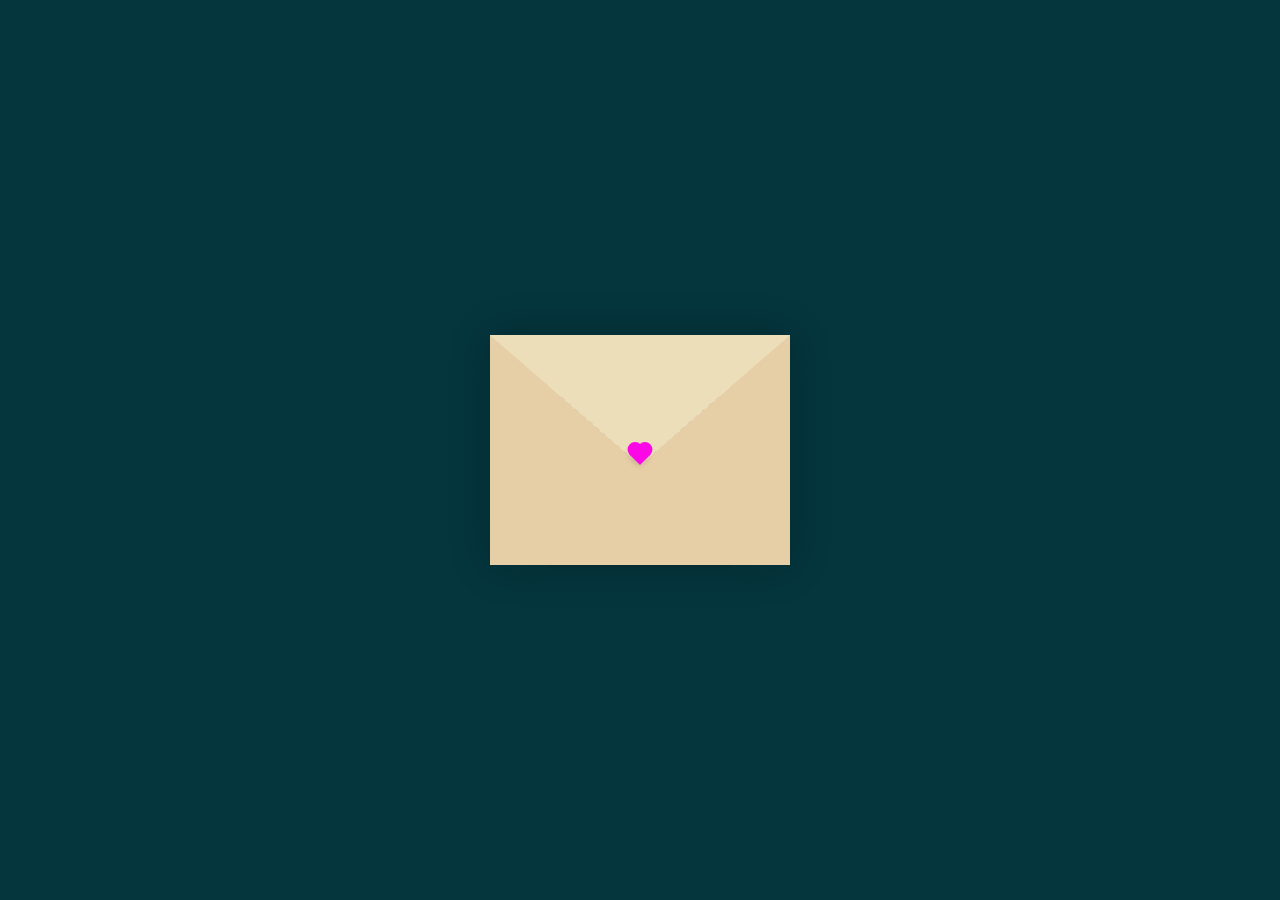
<file: index.html>
<!DOCTYPE html>
<html lang="en">
<head>
    <meta charset="UTF-8">
    <meta http-equiv="X-UA-Compatible" content="IE=edge">
    <meta name="viewport" content="width=device-width, initial-scale=1.0">
    <title>Love letter 19.09.23</title>
    <link rel="stylesheet" href="./style.css">
</head>
<body>
    <div class="container">
        <div class="envelope-wrapper">
            <div class="envelope">
                <div class="letter">
                    <div class="text">
                        <strong style="font-family: cursive; color: red;">My Love</strong>
                        <p style="font-size: 4pt;">
                            What I wouldn't give to spend all night awake with you again, filling the hours with unnecessary activities just to spend more time with each other. 
                            To spend all day holding each other. I have never had a boring day with you. 
                            I was just thinking about our midnight food runs and it has me so sad. I miss racing bikes with you and you cheating by always trying to be on the inside. 
                            I miss being indecisive about what food to get at lawson's and ending up buying nonsense. I miss how you'd put your hand in my back pocket when we walk sometimes.
                            I miss how we were convincing ourselves that we were being slick when we were acting like a full-blown couple everywhere. 
                            I miss our coffee dates. I miss our playing pool dates. I miss going to Lugas and doing the most knowing we can't eat all that.
                            I miss every moment we spent together and I wish I could relive it.
                            <span style="color: red;">I LOVE YOU</span>  so, very, incredibly much.
                        </p>
                        <p style="text-align: center; font-family: cursive; color: red;"> Love, Leesa <span style="color: red;"><3</span></p>
                    </div>
                </div>
            </div>
            <div class="heart"></div>
        </div>
    </div>
    <script>
        const envelope = document.querySelector('.envelope-wrapper');
        envelope.addEventListener('click', () => {
            envelope.classList.toggle('flap');
        });
    </script>
</body>
</html>
</file>
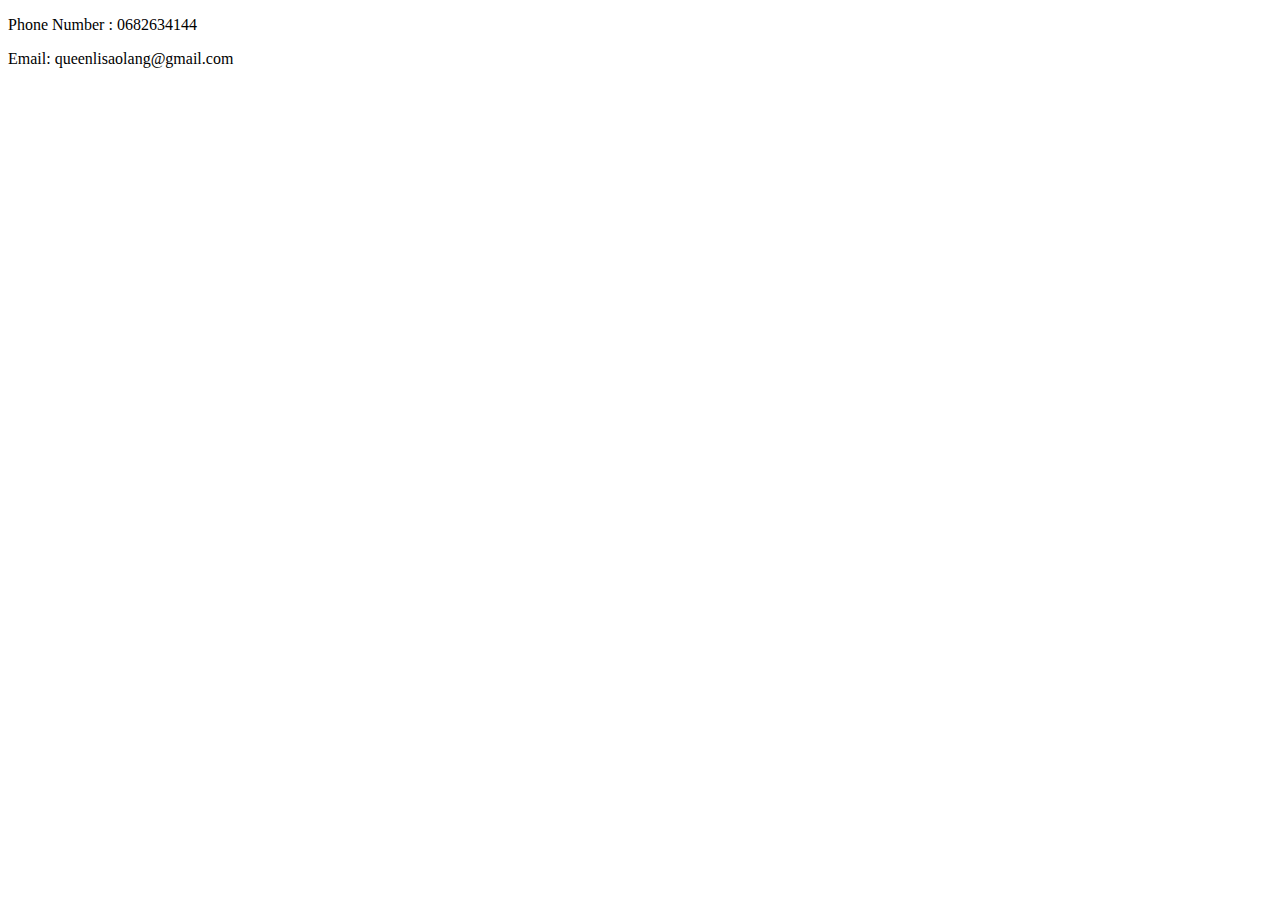
<file: public/contact.html>
<!DOCTYPE html>
<html lang="en">
<head>
    <meta charset="UTF-8">
    <meta name="viewport" content="width=device-width, initial-scale=1.0">
    <title>Contact me</title>
</head>
<body>
    <p>
        Phone Number : 0682634144
    </p>
    <p>
        Email: queenlisaolang@gmail.com
    </p>
</body>
</html>
</file>
<file: style.css>
:root{
  --primary: #fff;
  --bg-color: rgb(5, 53, 61);
  --bg-envelope-color: #f5edd1;
  --envelope-tab: #ecdeb8;
  --envelope-cover: #e6cfa7;
  --shadow-color: rgba(0, 0, 0, 0.2);
  --txt-color: #444;
  --heart-color: rgb(252, 8, 231);
}
body{
  margin: 0;
  padding: 0;
  box-sizing: border-box;
  background: var(--bg-color);
  display: flex;
  align-items: center;
  justify-content: center;
}
.container {
  height: 100vh;
  display: grid;
  place-items: center;
}
.container > .envelope-wrapper {
  background: var(--bg-envelope-color);
  box-shadow: 0 0 40px var(--shadow-color);
}
.envelope-wrapper > .envelope {
  position: relative;
  width: 300px;
  height: 230px;
}
.envelope-wrapper > .envelope::before {
  content: "";
  position: absolute;
  top: 0;
  z-index: 2;
  border-top: 130px solid var(--envelope-tab);
  border-right: 150px solid transparent;
  border-left: 150px solid transparent;
  transform-origin: top;
  transition: all 0.5s ease-in-out 0.7s;
}
.envelope-wrapper > .envelope::after {
  content: "";
  position: absolute;
  z-index: 2;
  width: 0px;
  height: 0px;
  border-top: 130px solid transparent;
  border-right: 150px solid var(--envelope-cover);
  border-bottom: 100px solid var(--envelope-cover);
  border-left: 150px solid var(--envelope-cover);
}
.envelope > .letter {
  position: absolute;
  right: 20%;
  bottom: 0;
  width: 54%;
  height: 80%;
  background: var(--primary);
  text-align: center;
  transition: all 1s ease-in-out;
  box-shadow: 0 0 5px var(--shadow-color);
  padding: 20px 10px;
}

.envelope > .letter > .text {
  font-family: 'Gill Sans', 'Gill Sans MT', Calibri, 'Trebuchet MS', sans-serif;
  color: var(--txt-color);
  text-align:justify;
  font-size: 10px;
}
.heart {
  position: absolute;
  top: 50%;
  left: 50%;
  width: 15px;
  height: 15px;
  background: var(--heart-color);
  z-index: 4;
  transform: translate(-50%, -20%) rotate(45deg);
  transition: transform 0.5s ease-in-out 1s;
  box-shadow: 0 1px 6px var(--shadow-color);
  cursor: pointer;
}
.heart:before, 
.heart:after {
  content: "";
  position: absolute;
  width: 15px;
  height: 15px;
  background-color: var(--heart-color);
  border-radius: 50%;
}
.heart:before {
  top: -7.5px;
}
.heart:after {
  right: 7.5px;
}
.flap > .envelope:before {
  transform: rotateX(180deg);
  z-index: 0;
}
.flap > .envelope > .letter {
  bottom: 100px;
  transform: scale(1.5);
  transition-delay: 1s;
}
.flap > .heart {
  transform: rotate(90deg);
  transition-delay: 0.4s;
}
</file>
